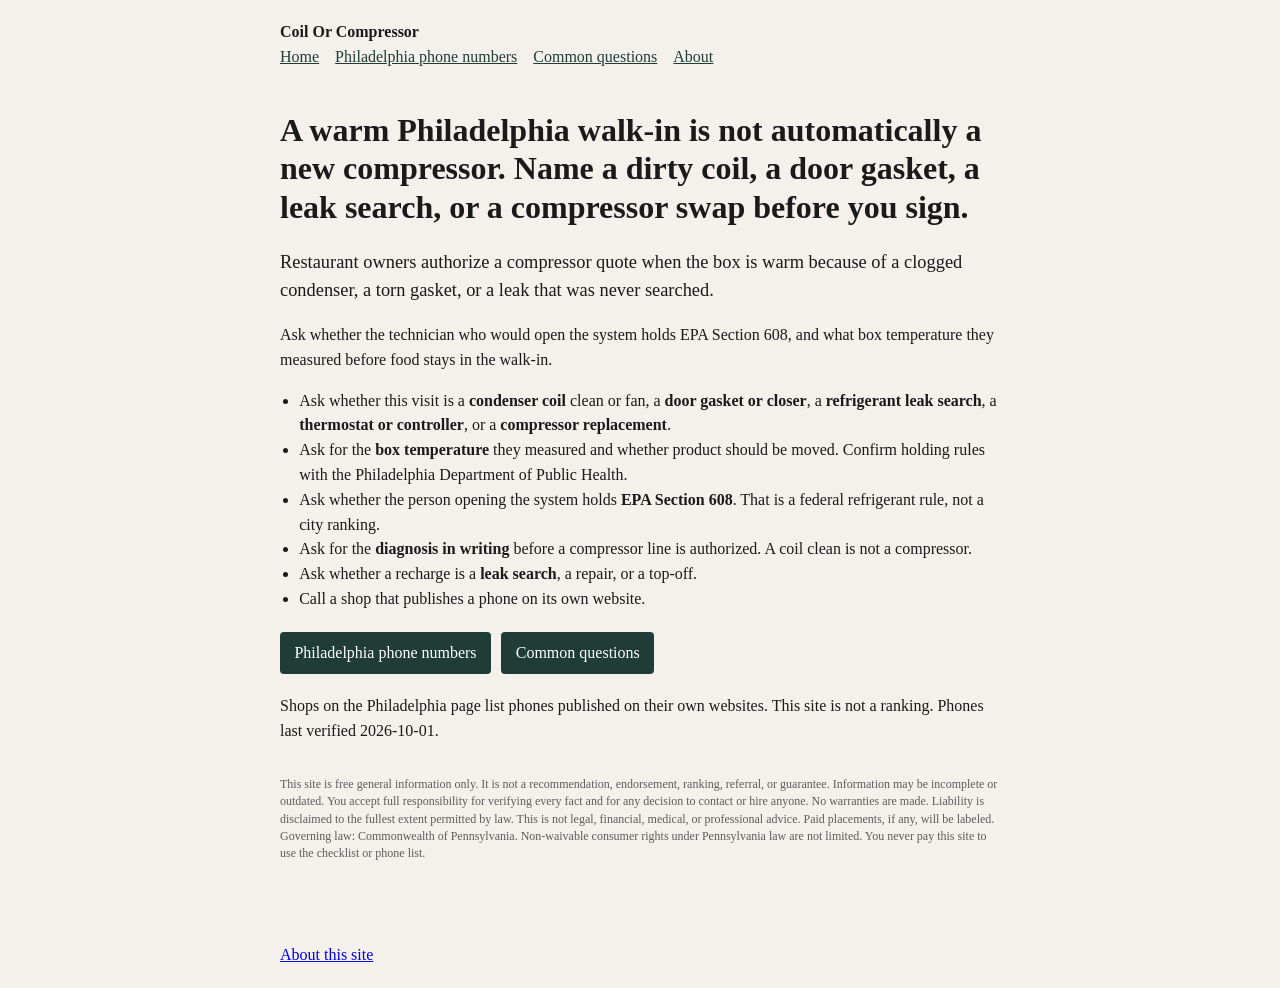
<file: index.html>
<!DOCTYPE html>
<html lang="en">
<head>
<meta charset="utf-8">
<meta name="viewport" content="width=device-width,initial-scale=1">
<title>Philadelphia Walk-In: Coil, Gasket, or Leak Before Compressor — Coil Or Compressor</title>
<meta name="description" content="Philadelphia checklist: ask whether a warm walk-in is a dirty condenser, a door gasket, a leak search, or a compressor swap before you authorize parts. Free. You never pay this site.">
<link rel="canonical" href="https://usabandit33.github.io/coil-or-compressor/">
<meta name="robots" content="index,follow">
<meta property="og:title" content="Philadelphia Walk-In: Coil, Gasket, or Leak Before Compressor — Coil Or Compressor">
<meta property="og:description" content="Name the failure before a compressor quote. Free checklist. You never pay this site.">
<meta property="og:url" content="https://usabandit33.github.io/coil-or-compressor/">
<meta property="og:type" content="website">
<meta property="og:locale" content="en_US">
<link rel="stylesheet" href="styles.css">
<script type="application/ld+json">{"@context":"https://schema.org","@type":"WebSite","name":"Coil Or Compressor","url":"https://usabandit33.github.io/coil-or-compressor/","description":"Philadelphia commercial walk-in: condenser, gasket, or leak search before a compressor swap."}</script>
<script type="application/ld+json">{"@context":"https://schema.org","@type":"HowTo","name":"What to ask before a Philadelphia walk-in refrigeration visit","step":[{"@type":"HowToStep","name":"Name the failure","text":"Ask whether this visit is a dirty or failed condenser coil, a door gasket or closer, a refrigerant leak search, a thermostat or controller, or a compressor replacement."},{"@type":"HowToStep","name":"Ask for the box temperature","text":"Ask what temperature they measured in the box and whether food should be moved. Confirm holding rules with the Philadelphia Department of Public Health, not this site."},{"@type":"HowToStep","name":"Ask for EPA 608 before the system is opened","text":"Federal EPA Section 608 certification applies when a technician handles refrigerant. Ask whether the person opening the system holds it."},{"@type":"HowToStep","name":"Separate the diagnostic from parts","text":"A service call that cleans a coil or reseats a gasket is not the same written line as a compressor. Ask for the diagnosis before authorizing a swap."},{"@type":"HowToStep","name":"Ask leak search versus recharge","text":"Adding refrigerant without a leak search can put you back in the same warm box. Ask whether the quote is a search, a repair, or a top-off."},{"@type":"HowToStep","name":"Call a published phone","text":"Call a shop that lists a phone on its own website."}]}</script>
<script type="application/ld+json">{"@context":"https://schema.org","@type":"FAQPage","mainEntity":[{"@type":"Question","name":"Is a dirty condenser the same job as a compressor replacement?","acceptedAnswer":{"@type":"Answer","text":"No. A clogged or failed condenser, a torn door gasket, a bad thermostat, and a seized compressor are different jobs. Ask which one is on the quote before you authorize parts."}},{"@type":"Question","name":"Who certifies a technician who opens a refrigeration system?","acceptedAnswer":{"@type":"Answer","text":"EPA Section 608 is the federal certification for handling refrigerant. Ask the shop. This site is not the EPA and is not the Philadelphia Department of Public Health."}},{"@type":"Question","name":"Should the shop add refrigerant before finding a leak?","acceptedAnswer":{"@type":"Answer","text":"Ask whether the visit is a leak search, a leak repair, or a recharge. A top-off without a search is a different decision from a sealed repair. This site does not set prices."}},{"@type":"Question","name":"What if the walk-in is warm and food is in the box?","acceptedAnswer":{"@type":"Answer","text":"Ask the shop what temperature they measured and whether product should be moved. Cold-holding rules are a health-department question. Confirm with Philadelphia Department of Public Health, not this site."}},{"@type":"Question","name":"Does this site send a technician?","acceptedAnswer":{"@type":"Answer","text":"No. It lists phones copied from each shop's own website and a short checklist. You never pay this site."}}]}</script>
<script type="application/ld+json">{"@context":"https://schema.org","@type":"WebPage","name":"Coil Or Compressor","url":"https://usabandit33.github.io/coil-or-compressor/","speakable":{"@type":"SpeakableSpecification","cssSelector":[".speakable"]}}</script>
</head>
<body>
<header>
<strong>Coil Or Compressor</strong>
<nav><a href="index.html">Home</a><a href="philadelphia.html">Philadelphia phone numbers</a><a href="answers.html">Common questions</a><a href="disclose.html">About</a></nav>
</header>
<main>
<h1>A warm Philadelphia walk-in is not automatically a new compressor. Name a dirty coil, a door gasket, a leak search, or a compressor swap before you sign.</h1>
<p class="lede speakable">Restaurant owners authorize a compressor quote when the box is warm because of a clogged condenser, a torn gasket, or a leak that was never searched.</p>
<p class="speakable">Ask whether the technician who would open the system holds EPA Section 608, and what box temperature they measured before food stays in the walk-in.</p>
<ul class="check">
<li>Ask whether this visit is a <strong>condenser coil</strong> clean or fan, a <strong>door gasket or closer</strong>, a <strong>refrigerant leak search</strong>, a <strong>thermostat or controller</strong>, or a <strong>compressor replacement</strong>.</li>
<li>Ask for the <strong>box temperature</strong> they measured and whether product should be moved. Confirm holding rules with the Philadelphia Department of Public Health.</li>
<li>Ask whether the person opening the system holds <strong>EPA Section 608</strong>. That is a federal refrigerant rule, not a city ranking.</li>
<li>Ask for the <strong>diagnosis in writing</strong> before a compressor line is authorized. A coil clean is not a compressor.</li>
<li>Ask whether a recharge is a <strong>leak search</strong>, a repair, or a top-off.</li>
<li>Call a shop that publishes a phone on its own website.</li>
</ul>
<p><a class="btn" href="philadelphia.html">Philadelphia phone numbers</a> <a class="btn" href="answers.html">Common questions</a></p>
<p>Shops on the Philadelphia page list phones published on their own websites. This site is not a ranking. Phones last verified 2026-10-01.</p>
<p class="legal">This site is free general information only. It is not a recommendation, endorsement, ranking, referral, or guarantee. Information may be incomplete or outdated. You accept full responsibility for verifying every fact and for any decision to contact or hire anyone. No warranties are made. Liability is disclaimed to the fullest extent permitted by law. This is not legal, financial, medical, or professional advice. Paid placements, if any, will be labeled. Governing law: Commonwealth of Pennsylvania. Non-waivable consumer rights under Pennsylvania law are not limited. You never pay this site to use the checklist or phone list.</p>
</main>
<footer><a href="disclose.html">About this site</a></footer>
</body>
</html>
</file>
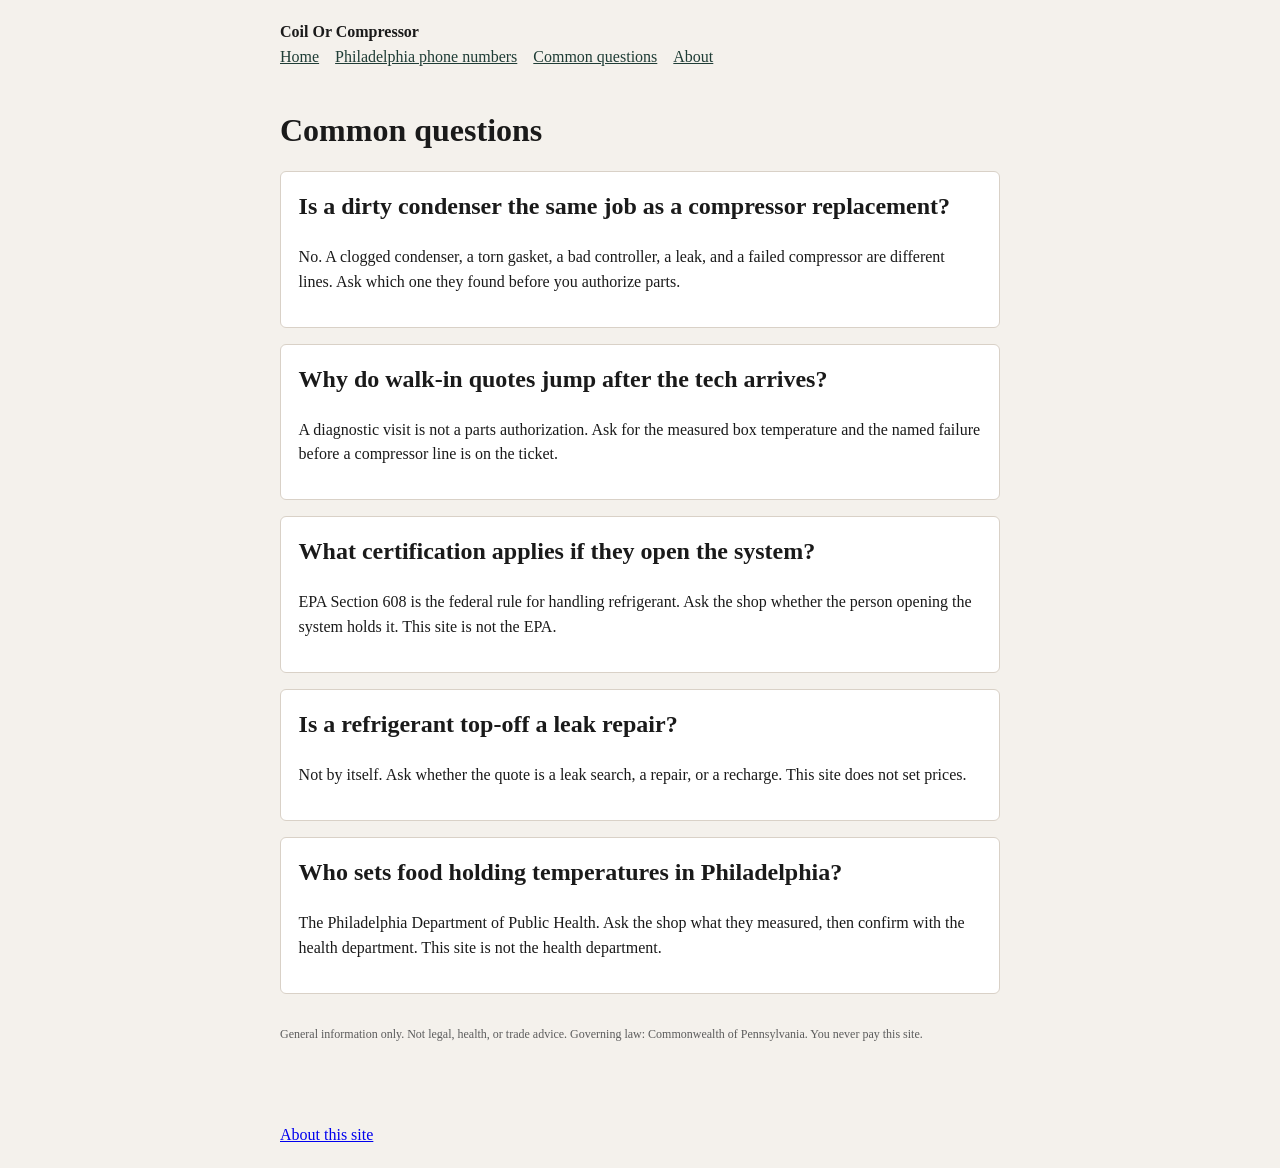
<file: answers.html>
<!DOCTYPE html>
<html lang="en">
<head>
<meta charset="utf-8">
<meta name="viewport" content="width=device-width,initial-scale=1">
<title>Walk-in coil vs compressor questions — Coil Or Compressor</title>
<meta name="description" content="Answers for a warm Philadelphia walk-in: coil, gasket, leak search, or compressor. Not a quote.">
<link rel="canonical" href="https://usabandit33.github.io/coil-or-compressor/answers.html">
<meta name="robots" content="index,follow">
<link rel="stylesheet" href="styles.css">
<script type="application/ld+json">{"@context":"https://schema.org","@type":"FAQPage","mainEntity":[{"@type":"Question","name":"Is a dirty condenser the same job as a compressor replacement?","acceptedAnswer":{"@type":"Answer","text":"No. A clogged condenser, a torn gasket, a bad controller, a leak, and a failed compressor are different lines on a ticket. Ask which one they found."}},{"@type":"Question","name":"Why do walk-in quotes jump after the tech arrives?","acceptedAnswer":{"@type":"Answer","text":"A diagnostic visit is not a parts authorization. Ask for the measured box temperature and the named failure before you approve a compressor."}},{"@type":"Question","name":"What certification applies if they open the refrigeration system?","acceptedAnswer":{"@type":"Answer","text":"EPA Section 608 is the federal certification for handling refrigerant. Ask the shop. This site is not the EPA."}},{"@type":"Question","name":"Is a refrigerant top-off a leak repair?","acceptedAnswer":{"@type":"Answer","text":"Not by itself. Ask whether the quote is a leak search, a repair, or a recharge. This site does not set prices."}},{"@type":"Question","name":"Who sets food holding temperatures in Philadelphia?","acceptedAnswer":{"@type":"Answer","text":"The Philadelphia Department of Public Health. Ask the shop what they measured, then confirm holding rules with the health department. This site is not the health department."}}]}</script>
</head>
<body>
<header>
<strong>Coil Or Compressor</strong>
<nav><a href="index.html">Home</a><a href="philadelphia.html">Philadelphia phone numbers</a><a href="answers.html">Common questions</a><a href="disclose.html">About</a></nav>
</header>
<main>
<h1>Common questions</h1>
<article class="card">
<h2>Is a dirty condenser the same job as a compressor replacement?</h2>
<p>No. A clogged condenser, a torn gasket, a bad controller, a leak, and a failed compressor are different lines. Ask which one they found before you authorize parts.</p>
</article>
<article class="card">
<h2>Why do walk-in quotes jump after the tech arrives?</h2>
<p>A diagnostic visit is not a parts authorization. Ask for the measured box temperature and the named failure before a compressor line is on the ticket.</p>
</article>
<article class="card">
<h2>What certification applies if they open the system?</h2>
<p>EPA Section 608 is the federal rule for handling refrigerant. Ask the shop whether the person opening the system holds it. This site is not the EPA.</p>
</article>
<article class="card">
<h2>Is a refrigerant top-off a leak repair?</h2>
<p>Not by itself. Ask whether the quote is a leak search, a repair, or a recharge. This site does not set prices.</p>
</article>
<article class="card">
<h2>Who sets food holding temperatures in Philadelphia?</h2>
<p>The Philadelphia Department of Public Health. Ask the shop what they measured, then confirm with the health department. This site is not the health department.</p>
</article>
<p class="legal">General information only. Not legal, health, or trade advice. Governing law: Commonwealth of Pennsylvania. You never pay this site.</p>
</main>
<footer><a href="disclose.html">About this site</a></footer>
</body>
</html>
</file>
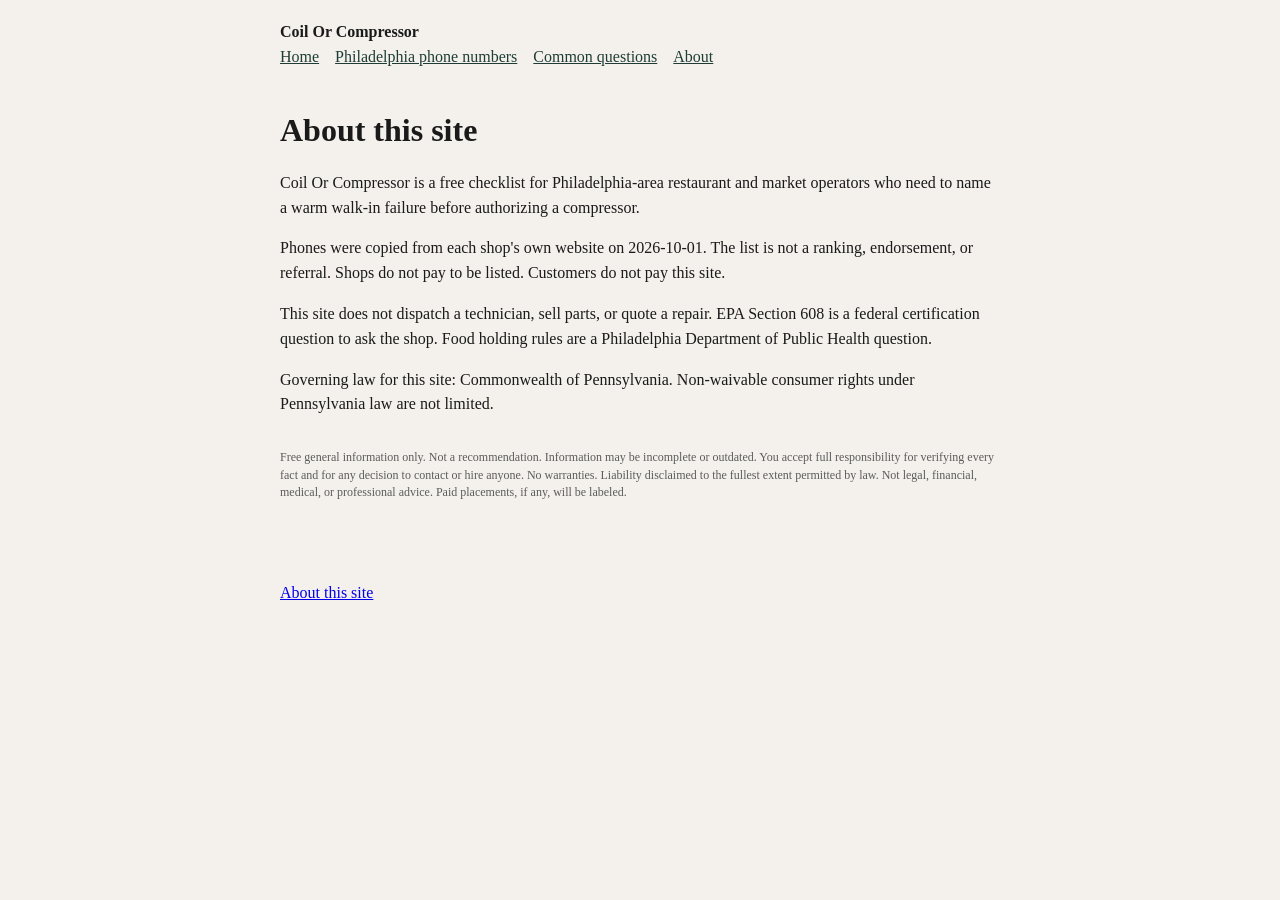
<file: disclose.html>
<!DOCTYPE html>
<html lang="en">
<head>
<meta charset="utf-8">
<meta name="viewport" content="width=device-width,initial-scale=1">
<title>About Coil Or Compressor</title>
<meta name="description" content="What Coil Or Compressor is: a free Philadelphia walk-in checklist. Not a contractor. You never pay this site.">
<link rel="canonical" href="https://usabandit33.github.io/coil-or-compressor/disclose.html">
<meta name="robots" content="index,follow">
<link rel="stylesheet" href="styles.css">
</head>
<body>
<header>
<strong>Coil Or Compressor</strong>
<nav><a href="index.html">Home</a><a href="philadelphia.html">Philadelphia phone numbers</a><a href="answers.html">Common questions</a><a href="disclose.html">About</a></nav>
</header>
<main>
<h1>About this site</h1>
<p>Coil Or Compressor is a free checklist for Philadelphia-area restaurant and market operators who need to name a warm walk-in failure before authorizing a compressor.</p>
<p>Phones were copied from each shop's own website on 2026-10-01. The list is not a ranking, endorsement, or referral. Shops do not pay to be listed. Customers do not pay this site.</p>
<p>This site does not dispatch a technician, sell parts, or quote a repair. EPA Section 608 is a federal certification question to ask the shop. Food holding rules are a Philadelphia Department of Public Health question.</p>
<p>Governing law for this site: Commonwealth of Pennsylvania. Non-waivable consumer rights under Pennsylvania law are not limited.</p>
<p class="legal">Free general information only. Not a recommendation. Information may be incomplete or outdated. You accept full responsibility for verifying every fact and for any decision to contact or hire anyone. No warranties. Liability disclaimed to the fullest extent permitted by law. Not legal, financial, medical, or professional advice. Paid placements, if any, will be labeled.</p>
</main>
<footer><a href="disclose.html">About this site</a></footer>
</body>
</html>
</file>
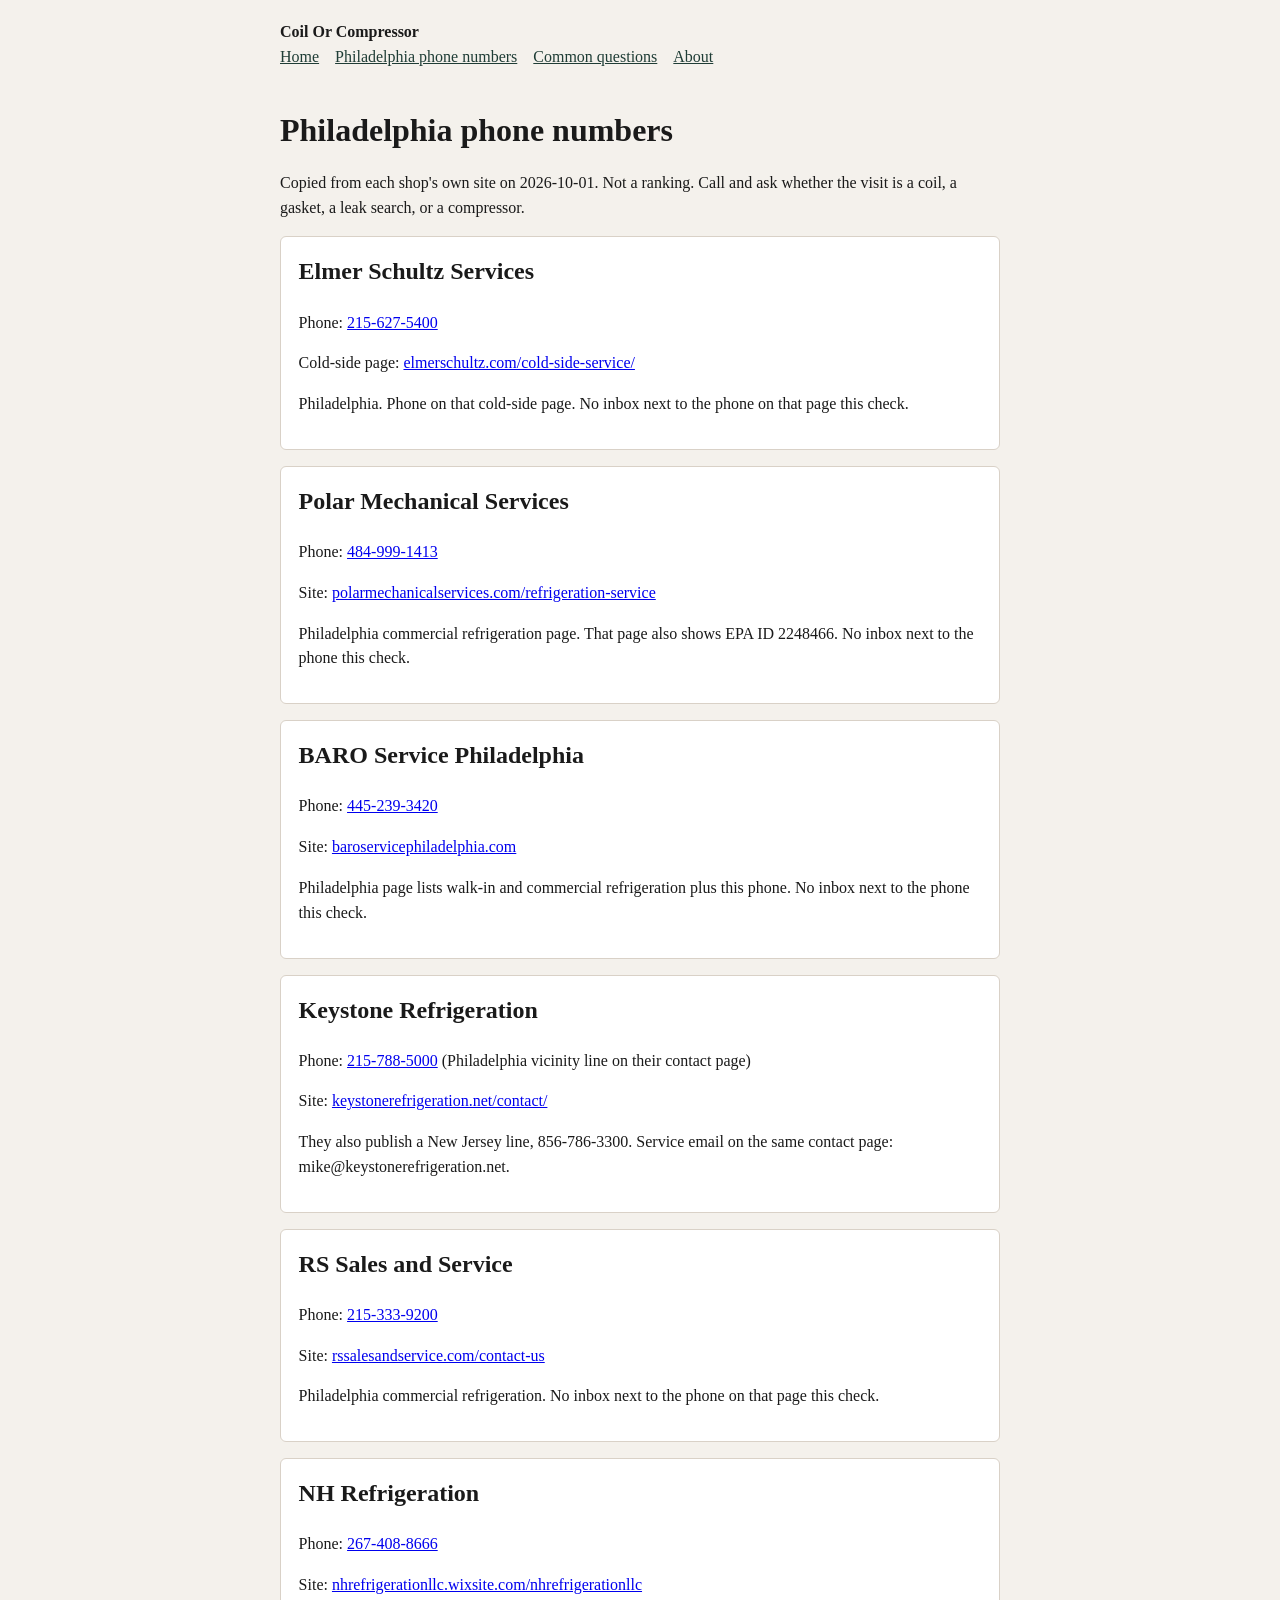
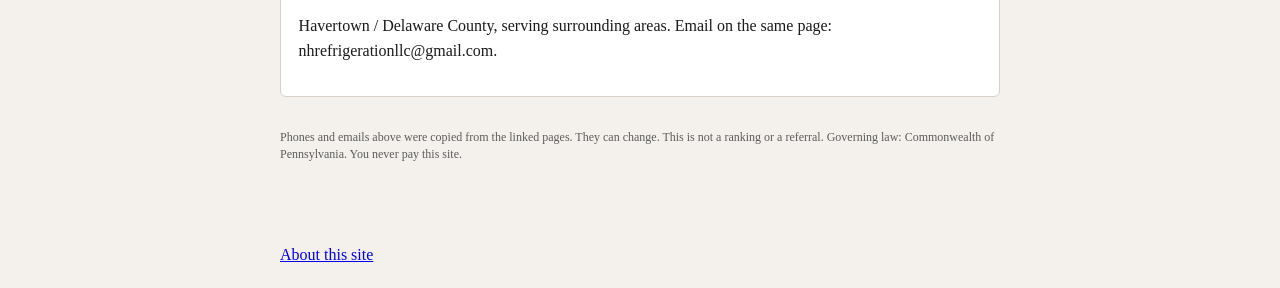
<file: philadelphia.html>
<!DOCTYPE html>
<html lang="en">
<head>
<meta charset="utf-8">
<meta name="viewport" content="width=device-width,initial-scale=1">
<title>Philadelphia commercial refrigeration phones — Coil Or Compressor</title>
<meta name="description" content="Philadelphia-area commercial refrigeration phones copied from each shop's own website. Not a ranking. Free.">
<link rel="canonical" href="https://usabandit33.github.io/coil-or-compressor/philadelphia.html">
<meta name="robots" content="index,follow">
<link rel="stylesheet" href="styles.css">
<script type="application/ld+json">{"@context":"https://schema.org","@type":"ItemList","name":"Philadelphia commercial refrigeration phones","itemListElement":[{"@type":"ListItem","position":1,"name":"Elmer Schultz Services","url":"https://elmerschultz.com/cold-side-service/"},{"@type":"ListItem","position":2,"name":"Polar Mechanical Services","url":"https://www.polarmechanicalservices.com/refrigeration-service"},{"@type":"ListItem","position":3,"name":"BARO Service Philadelphia","url":"https://www.baroservicephiladelphia.com/"},{"@type":"ListItem","position":4,"name":"Keystone Refrigeration","url":"https://keystonerefrigeration.net/contact/"},{"@type":"ListItem","position":5,"name":"RS Sales and Service","url":"https://www.rssalesandservice.com/contact-us"},{"@type":"ListItem","position":6,"name":"NH Refrigeration","url":"https://nhrefrigerationllc.wixsite.com/nhrefrigerationllc"}]}</script>
</head>
<body>
<header>
<strong>Coil Or Compressor</strong>
<nav><a href="index.html">Home</a><a href="philadelphia.html">Philadelphia phone numbers</a><a href="answers.html">Common questions</a><a href="disclose.html">About</a></nav>
</header>
<main>
<h1>Philadelphia phone numbers</h1>
<p class="speakable">Copied from each shop's own site on 2026-10-01. Not a ranking. Call and ask whether the visit is a coil, a gasket, a leak search, or a compressor.</p>
<article class="card">
<h2>Elmer Schultz Services</h2>
<p>Phone: <a href="tel:2156275400">215-627-5400</a></p>
<p>Cold-side page: <a href="https://elmerschultz.com/cold-side-service/">elmerschultz.com/cold-side-service/</a></p>
<p>Philadelphia. Phone on that cold-side page. No inbox next to the phone on that page this check.</p>
</article>
<article class="card">
<h2>Polar Mechanical Services</h2>
<p>Phone: <a href="tel:4849991413">484-999-1413</a></p>
<p>Site: <a href="https://www.polarmechanicalservices.com/refrigeration-service">polarmechanicalservices.com/refrigeration-service</a></p>
<p>Philadelphia commercial refrigeration page. That page also shows EPA ID 2248466. No inbox next to the phone this check.</p>
</article>
<article class="card">
<h2>BARO Service Philadelphia</h2>
<p>Phone: <a href="tel:4452393420">445-239-3420</a></p>
<p>Site: <a href="https://www.baroservicephiladelphia.com/">baroservicephiladelphia.com</a></p>
<p>Philadelphia page lists walk-in and commercial refrigeration plus this phone. No inbox next to the phone this check.</p>
</article>
<article class="card">
<h2>Keystone Refrigeration</h2>
<p>Phone: <a href="tel:2157885000">215-788-5000</a> (Philadelphia vicinity line on their contact page)</p>
<p>Site: <a href="https://keystonerefrigeration.net/contact/">keystonerefrigeration.net/contact/</a></p>
<p>They also publish a New Jersey line, 856-786-3300. Service email on the same contact page: mike@keystonerefrigeration.net.</p>
</article>
<article class="card">
<h2>RS Sales and Service</h2>
<p>Phone: <a href="tel:2153339200">215-333-9200</a></p>
<p>Site: <a href="https://www.rssalesandservice.com/contact-us">rssalesandservice.com/contact-us</a></p>
<p>Philadelphia commercial refrigeration. No inbox next to the phone on that page this check.</p>
</article>
<article class="card">
<h2>NH Refrigeration</h2>
<p>Phone: <a href="tel:2674088666">267-408-8666</a></p>
<p>Site: <a href="https://nhrefrigerationllc.wixsite.com/nhrefrigerationllc">nhrefrigerationllc.wixsite.com/nhrefrigerationllc</a></p>
<p>Havertown / Delaware County, serving surrounding areas. Email on the same page: nhrefrigerationllc@gmail.com.</p>
</article>
<p class="legal">Phones and emails above were copied from the linked pages. They can change. This is not a ranking or a referral. Governing law: Commonwealth of Pennsylvania. You never pay this site.</p>
</main>
<footer><a href="disclose.html">About this site</a></footer>
</body>
</html>
</file>
<file: styles.css>
:root{--ink:#1a1a1a;--muted:#5c5c5c;--bg:#f4f1ec;--card:#fff;--accent:#1f3d36;--line:#d9d1c7}*{box-sizing:border-box}body{margin:0;font-family:Georgia,serif;color:var(--ink);background:var(--bg);line-height:1.55}header,footer{padding:1.25rem 1.5rem;max-width:48rem;margin:0 auto}nav a{margin-right:1rem;color:var(--accent)}main{max-width:48rem;margin:0 auto;padding:0 1.5rem 3rem}h1{font-size:2rem;line-height:1.2}.lede{font-size:1.15rem}ul.check{padding-left:1.2rem}.card{background:var(--card);border:1px solid var(--line);padding:1rem 1.1rem;margin:1rem 0;border-radius:6px}.card h2{margin-top:0}a.btn{display:inline-block;background:var(--accent);color:#fff;text-decoration:none;padding:.55rem .9rem;border-radius:4px;margin:.25rem .4rem .25rem 0}.legal{font-size:.75rem;color:var(--muted);line-height:1.45;margin-top:2rem}
</file>
